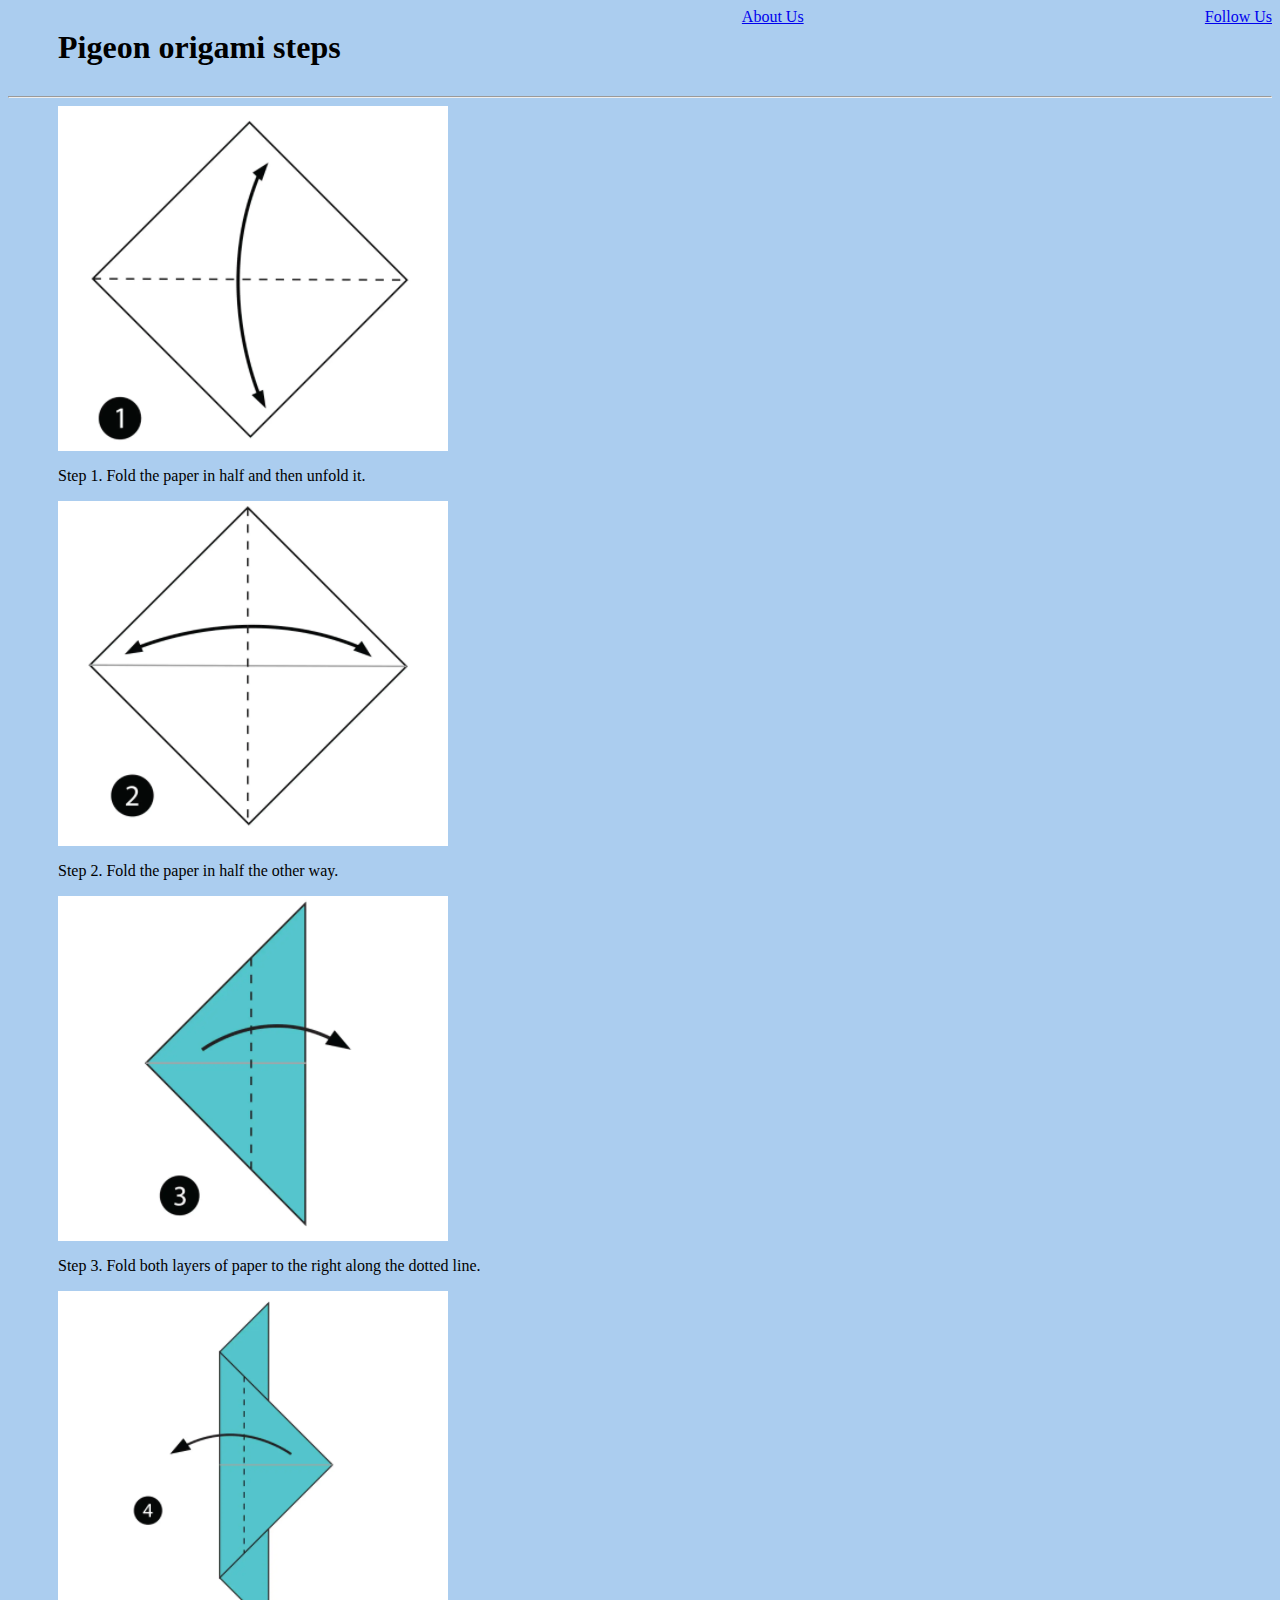
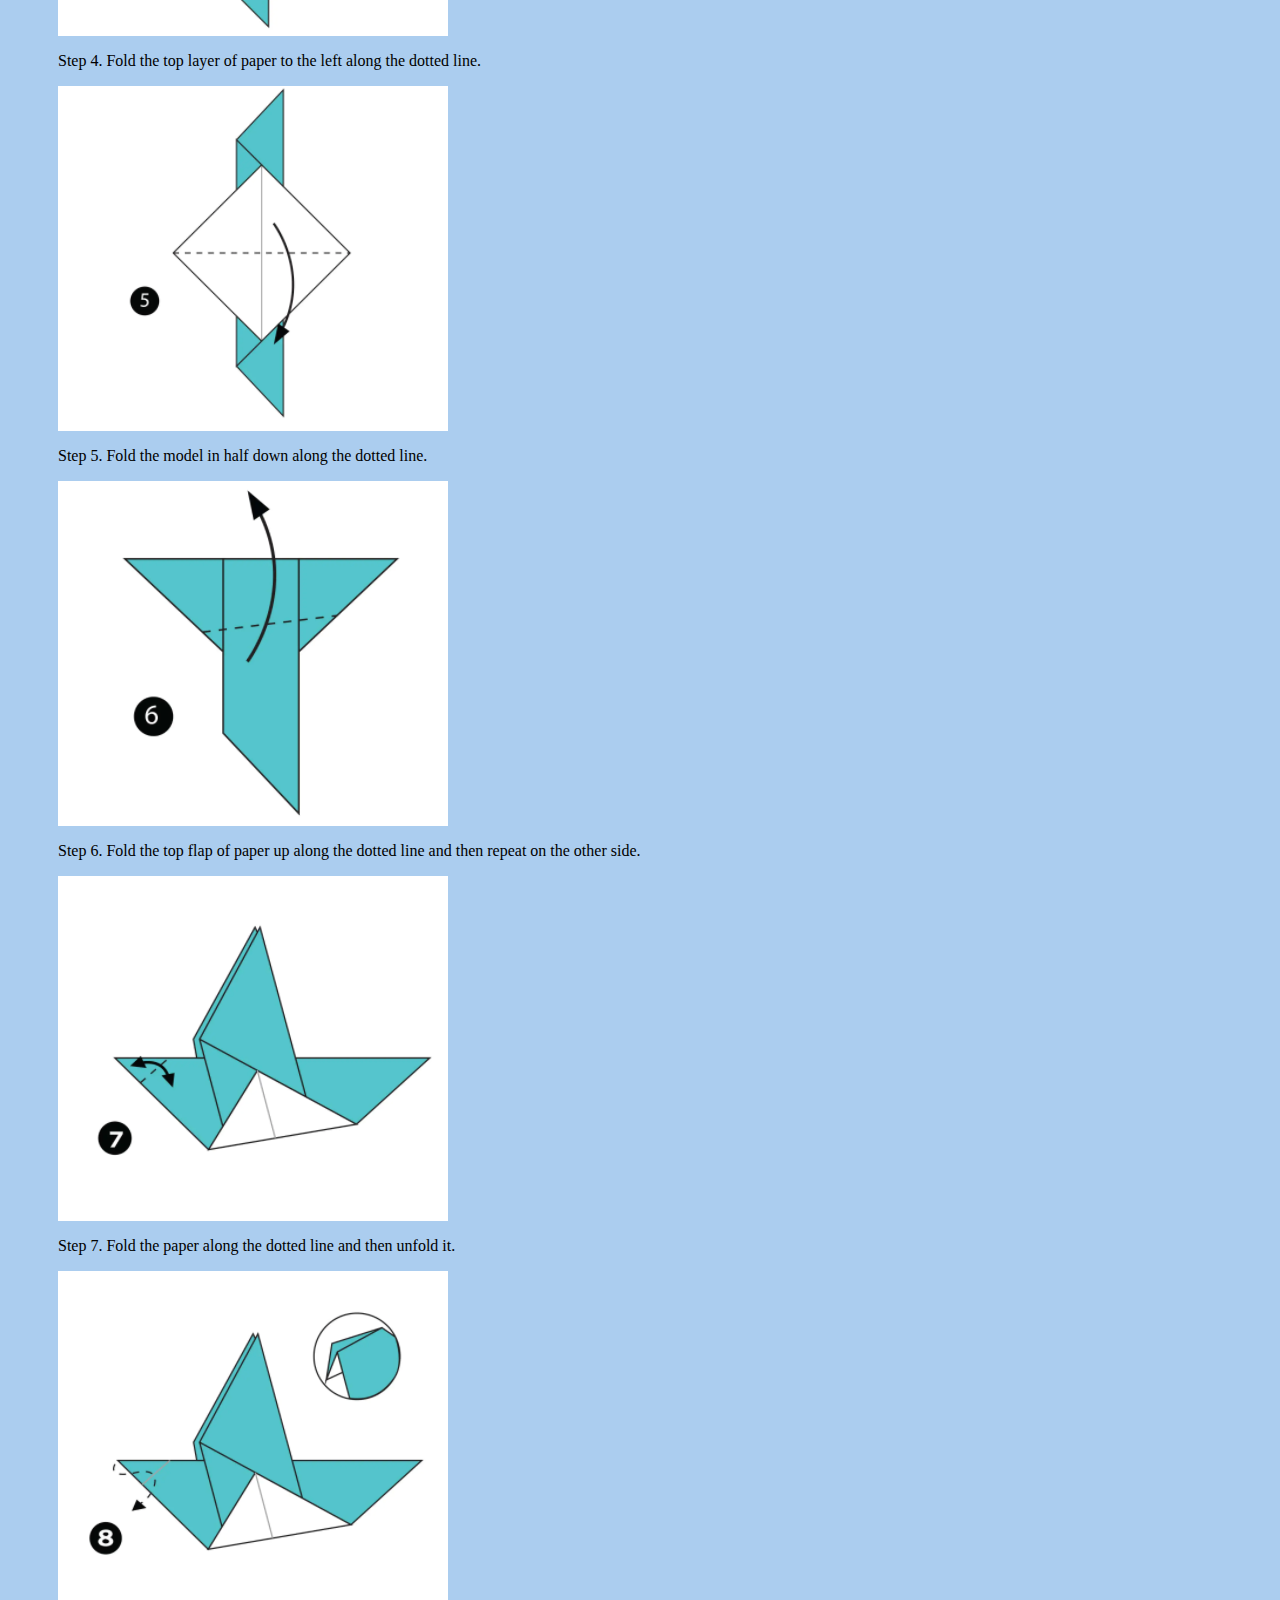
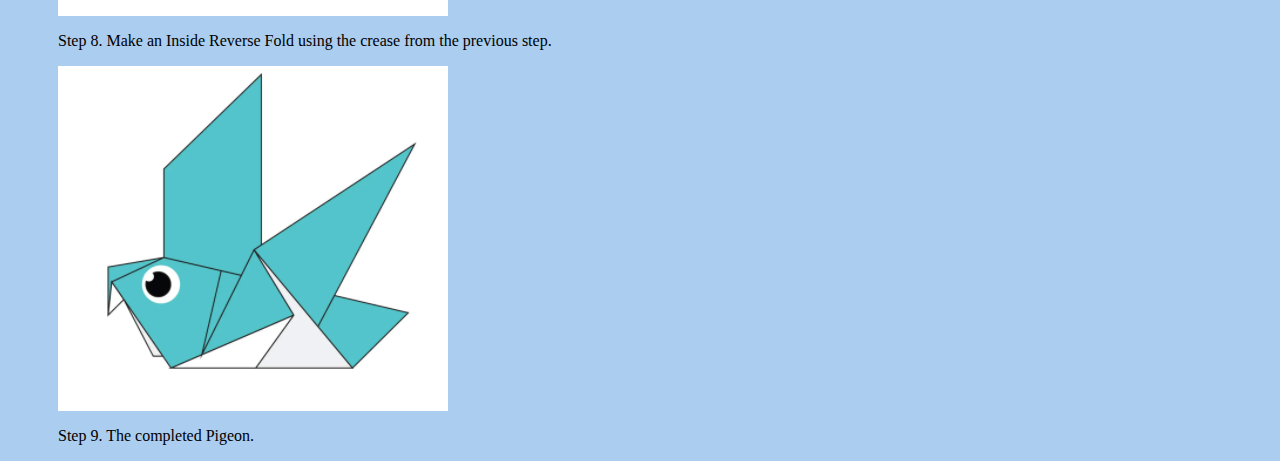
<file: index.html>
<html lang="en">
<head>
    <meta charset="UTF-8">
    <meta name="viewport" content="width=device-width, initial-scale=1.0">
    <title>How to fold origami pigeon</title>
    <link rel="stylesheet" type="text/css" href="styles.css" />
</head>
<body>
    <!-- Header -->
    <div>
        <div class="header">
            <h1>Pigeon origami steps</h1>            
            <a href="aboutus.html">About Us</a>
            <a href="followus.html">Follow Us</a>
        </div>
        <hr />
    </div>

    <!-- Origami folding steps -->
    <div class="main-content">
        <img src="images/1.png">
        <p>
            Step 1. Fold the paper in half and then unfold it.
        </p>

        <img src="images/2.png">
        <p>
            Step 2. Fold the paper in half the other way.
        </p>

        <img src="images/3.png">
        <p>
            Step 3. Fold both layers of paper to the right along the dotted line.
        </p>

        <img src="images/4.png">
        <p>
            Step 4. Fold the top layer of paper to the left along the dotted line.
        </p>

        <img src="images/5.png">
        <p>
            Step 5. Fold the model in half down along the dotted line.
        </p>

        <img src="images/6.png">
        <p>
            Step 6. Fold the top flap of paper up along the dotted line and then repeat on the other side.
        </p>

        <img src="images/7.png">
        <p>
            Step 7. Fold the paper along the dotted line and then unfold it.
        </p>

        <img src="images/8.png">
        <p>
            Step 8. Make an Inside Reverse Fold using the crease from the previous step.
        </p>

        <img src="images/9.png">
        <p>
            Step 9. The completed Pigeon.
        </p>        

    </div>
</body>
</html>
</file>
<file: styles.css>
body {
    background-color: #abcdef;
}

.header {
    display: flex;
    justify-content: space-between;
}


h1 {
    text-align: center;
    padding-left: 50px;
}

.main-content {
    padding-left: 50px;
}
</file>
